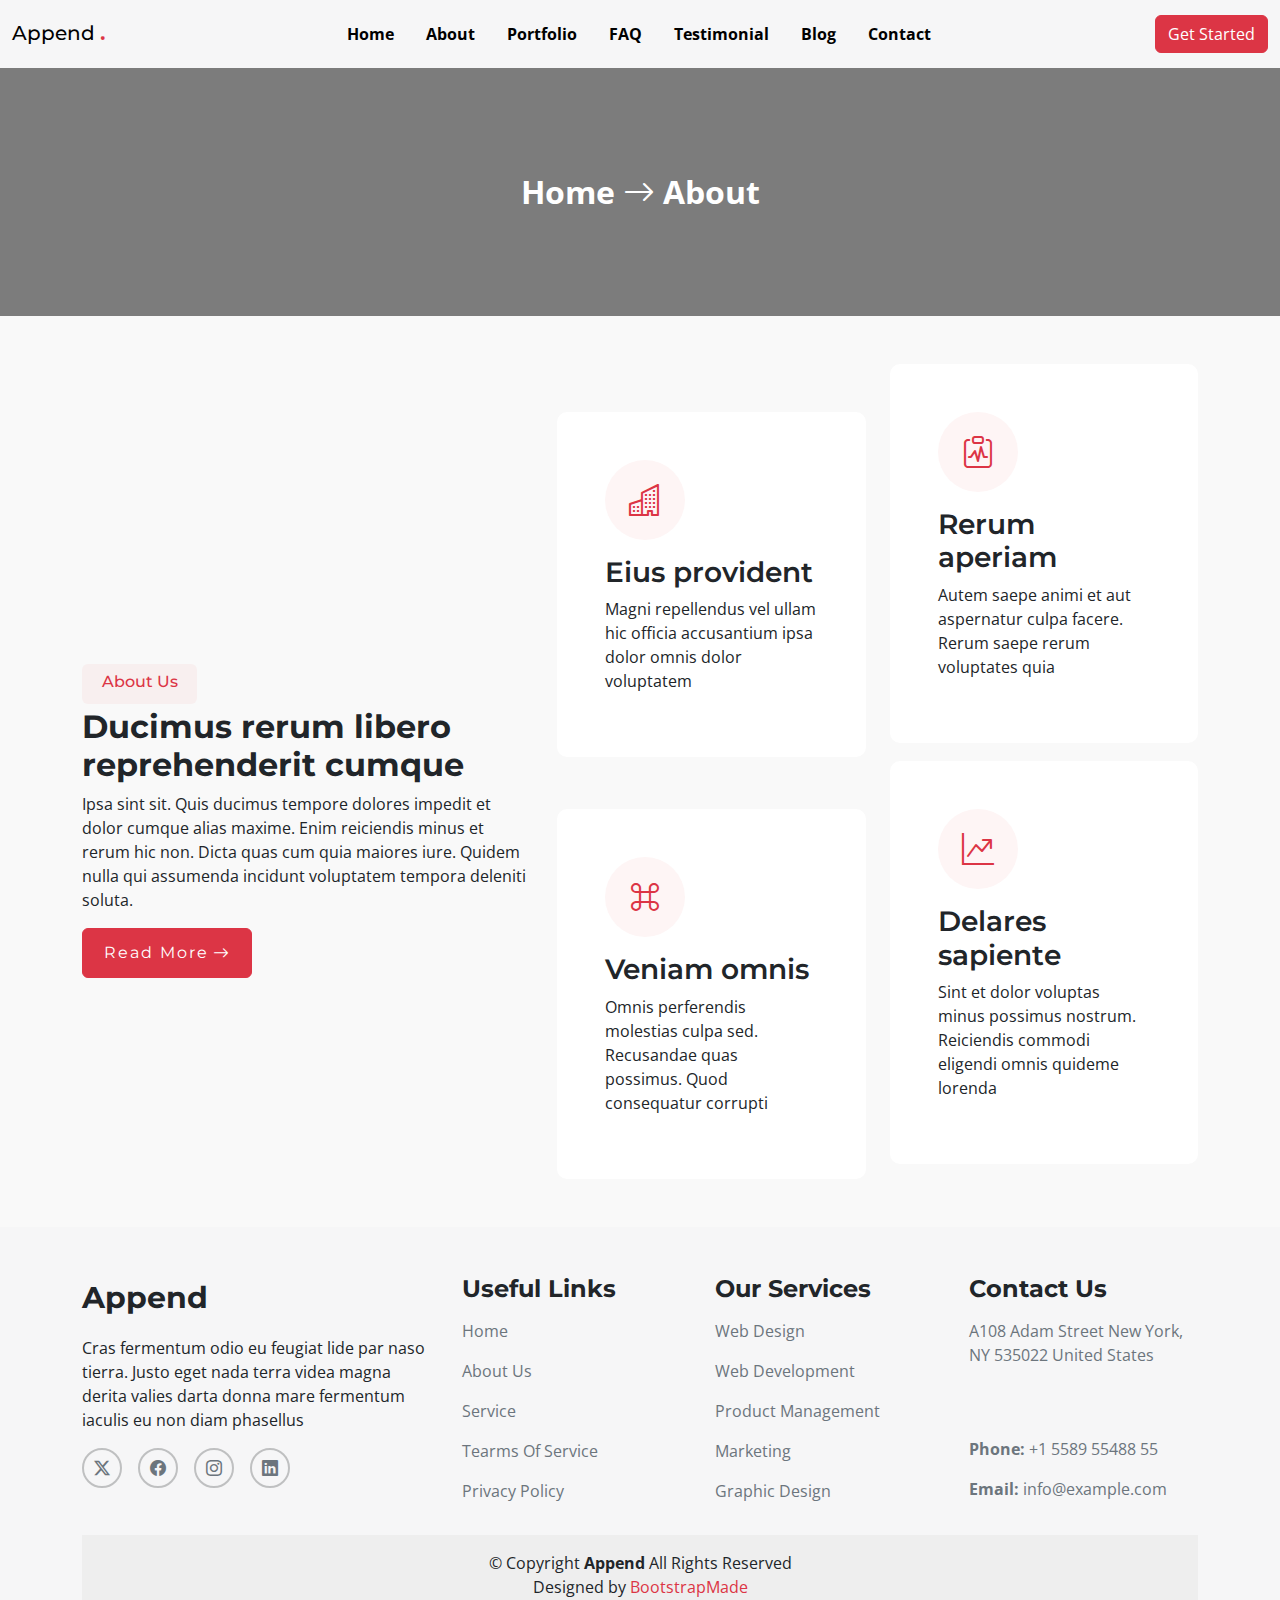
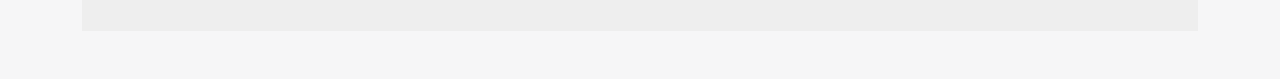
<file: about.html>
<!DOCTYPE html>
<html lang="en">

<head>
    <meta charset="UTF-8">
    <meta name="viewport" content="width=device-width, initial-scale=1.0">
    <title>about</title>
    <link rel="stylesheet" href="https://cdn.jsdelivr.net/npm/bootstrap-icons@1.11.3/font/bootstrap-icons.min.css">
    <link href="https://unpkg.com/aos@2.3.1/dist/aos.css" rel="stylesheet">
    <link rel="stylesheet" href="./assets/css/bootstrap.min.css">
    <link rel="stylesheet" href="./assets/css/media.css">
    <link rel="stylesheet" href="./assets/css/style.css">
    
</head>

<body class="bgcolor">

    <header class="colorb sticky">
        <nav class="navbar navbar-expand-lg position-relative z-3">
            <div class="container-fluid">
                <h1 class="navbar-brand text-black z-1" href="#">Append<span class="text-danger fs-3 ps-1">.</span></h1>
                <button class="navbar-toggler bg-white" type="button" data-bs-toggle="offcanvas"
                    data-bs-target="#offcanvasExample">
                    <span class="navbar-toggler-icon"></span>
                </button>

                <div class="d-lg-flex d-none">
                    <ul class="navbar-nav me-auto mb-2 mb-lg-0 gap-3">
                        <li class="nav-item">
                            <a class="nav-link text-black fw-bold hover10" href="./index.html">Home</a>
                        </li>
                        <li class="nav-item">
                            <a class="nav-link text-black fw-bold hover10" href="./about.html">About</a>
                        </li>
                        <li class="nav-item">
                            <a class="nav-link text-black fw-bold hover10" href="./portfolio.html">Portfolio</a>
                        </li>
                        <li class="nav-item">
                            <a class="nav-link text-black fw-bold hover10" href="./faq.html">FAQ</a>
                        </li>
                        <li class="nav-item">
                            <a class="nav-link text-black fw-bold hover10" href="./testimonials.html">Testimonial</a>
                        </li>
                        <li class="nav-item">
                            <a class="nav-link text-black fw-bold hover10" href="./blog.html">Blog</a>
                        </li>
                        <li class="nav-item">
                            <a class="nav-link text-black fw-bold hover10" href="./contact.html">Contact</a>
                        </li>
                        
                    </ul>
                </div>

                <button class="btn btn-danger d-lg-flex d-none">
                    Get Started
                </button>

            </div>
        </nav>


        <div class="offcanvas offcanvas-start" tabindex="-1" id="offcanvasExample"
        aria-labelledby="offcanvasExampleLabel">
        <div class="offcanvas-header">
            <h5 class="offcanvas-title" id="offcanvasExampleLabel">Menus</h5>
            <button type="button" class="btn-close" data-bs-dismiss="offcanvas" aria-label="Close"></button>
        </div>
        <div class="offcanvas-body">
            <div>
                it's a responsive postion for mobile
            </div>
            <div class="mt-2">
                <ul class="navbar-nav ">
                    <li class="nav-item">
                        <a class="nav-link  fw-bold" href="#">Home</a>
                    </li>
                    <li class="nav-item">
                        <a class="nav-link  fw-bold" href="./about.html">About</a>
                    </li>

                    <li class="nav-item">
                        <a class="nav-link  fw-bold" href="./portfolio.html">Portfolio</a>
                    </li>
                    <li class="nav-item">
                        <a class="nav-link  fw-bold" href="./faq.html">FAQ</a>
                    </li>
                    <li class="nav-item">
                        <a class="nav-link  fw-bold" href="./blog.html">Blog</a>
                    </li>
                    <li class="nav-item">
                        <a class="nav-link  fw-bold" href="./testimonials.html">Teastimonial</a>
                    </li>

                    <li class="nav-item">
                        <a class="nav-link  fw-bold" href="./contact.html">Contact</a>
                    </li>
                </ul>
            </div>
        </div>
    </div>
    </header>

    <div class="bred mb-5 breadcrumb d-flex align-items-center justify-content-center">
        <a class="text-center text-white position-relative z-3 fw-bold fs-2 decono" href="./index.html">Home <i class="bi bi-arrow-right"></i><span class=" "> About</span>
        </a>
    </div>
    <section class="">
        <div class="container">

            <div class="row gy-4">
                <div class="col-lg-5 p-t-300 p-t-w-r">
                    <div class="about rounded mb-1">
                        <h3 class="font-16 text-center pt-2  text-danger ">About Us</h3>
                    </div>
                    <h2 class="fs-2 fw-bold">Ducimus rerum libero reprehenderit cumque</h2>
                    <p class="">Ipsa sint sit. Quis ducimus tempore dolores impedit et dolor cumque alias maxime. Enim
                        reiciendis minus et rerum hic non. Dicta quas cum quia maiores iure. Quidem nulla qui assumenda
                        incidunt voluptatem tempora deleniti soluta.</p>
                    <div class="read btn btn-danger bg-danger d-flex align-items-center justify-content-center">
                        <span class="mont text-white">Read More</span>
                        <i class="bi bi-arrow-right text-white ps-1 arr"></i>
                    </div>
                </div>
                <div class="col-lg-7">
                    <div class="row gy-1">
                        <div class="col-lg-6 " data-aos="fade-up"
                        data-aos-duration="300">
                            <div class="pt-5 card-1">
                                <div class="bg-white p-5  border-redi ">
                                    <div class="icon d-flex justify-content-center align-items-center mb-3 hover">
                                        <i class="bi bi-buildings fs-2 text-danger  hover1"></i>
                                    </div>
                                    <h3 class="fw-semibold fs-3">Eius provident</h3>
                                    <p>Magni repellendus vel ullam hic officia accusantium ipsa dolor omnis dolor
                                        voluptatem

                                    </p>
                                </div>
                            </div>
                        </div>
                        <div class="col-lg-6" data-aos="fade-up"
                        data-aos-duration="300">
                            <div class=" card-1">
                                <div class="bg-white p-5  border-redi ">
                                    <div class="icon d-flex justify-content-center align-items-center mb-3 hover">
                                        <i class="bi bi-clipboard-pulse fs-2 text-danger  hover1"></i>
                                    </div>
                                    <h3 class="fw-semibold fs-3">Rerum aperiam</h3>
                                    <p>Autem saepe animi et aut aspernatur culpa facere. Rerum saepe rerum voluptates
                                        quia

                                    </p>
                                </div>
                            </div>
                        </div>
                        <div class="col-lg-6" data-aos="fade-up"
                        data-aos-duration="300">
                            <div class="pt-5 card-1">
                                <div class="bg-white p-5  border-redi ">
                                    <div class="icon d-flex justify-content-center align-items-center mb-3 hover">
                                        <i class="bi bi-command fs-2 text-danger  hover1"></i>
                                    </div>
                                    <h3 class="fw-semibold fs-3">Veniam omnis</h3>
                                    <p>Omnis perferendis molestias culpa sed. Recusandae quas possimus. Quod consequatur
                                        corrupti

                                    </p>
                                </div>
                            </div>
                        </div>
                        <div class="col-lg-6" data-aos="fade-up"
                        data-aos-duration="300">
                            <div class="card-1">
                                <div class="bg-white p-5  border-redi ">
                                    <div class="icon d-flex justify-content-center align-items-center mb-3 hover">
                                        <i class="bi bi-graph-up-arrow fs-2 text-danger hover1 "></i>
                                    </div>
                                    <h3 class="fw-semibold fs-3">Delares sapiente</h3>
                                    <p>Sint et dolor voluptas minus possimus nostrum. Reiciendis commodi eligendi omnis
                                        quideme lorenda

                                    </p>
                                </div>
                            </div>
                        </div>
                    </div>
                </div>
            </div>
        </div>
    </section>

    <footer class="colorf6 p-5 mt-5">
        <div class="container">
            <div class="row gy-4">
                <div class="col-lg-4">
                    <p class="font-30 fw-bold mont">Append</p>

                    <p>Cras fermentum odio eu feugiat lide par naso tierra. Justo eget nada terra videa magna derita
                        valies darta donna mare fermentum iaculis eu non diam phasellus</p>

                    <div class="d-flex gap-3">
                        <div class="circle  d-flex align-items-center justify-content-center">
                            <i class="bi bi-twitter-x text-secondary hover"></i>
                        </div>
                        <div class="circle d-flex align-items-center justify-content-center">
                            <i class="bi bi-facebook text-secondary hover"></i>
                        </div>
                        <div class="circle  d-flex align-items-center justify-content-center">
                            <i class="bi bi-instagram text-secondary hover"></i>
                        </div>
                        <div class="circle  d-flex align-items-center justify-content-center">
                            <i class="bi bi-linkedin text-secondary hover"></i>
                        </div>
                    </div>
                </div>
                <div class="col-lg-8">
                    <div class="row">
                        <div class="col-lg-4">
                            <h4 class="fw-bold m-b-15">Useful Links</h4>
                            <p class="text-secondary hover1">Home</p>
                            <p class="text-secondary hover1">About Us</p>
                            <p class="text-secondary hover1">Service</p>
                            <p class="text-secondary hover1">Tearms Of Service</p>
                            <p class="text-secondary hover1">Privacy Policy</p>
                        </div>
                        <div class="col-lg-4">
                            <h4 class="fw-bold m-b-15">Our Services</h4>
                            <p class="text-secondary hover1">Web Design</p>
                            <p class="text-secondary hover1">Web Development</p>
                            <p class="text-secondary hover1">Product Management</p>
                            <p class="text-secondary hover1">Marketing</p>
                            <p class="text-secondary hover1">Graphic Design</p>
                        </div>
                        <div class="col-lg-4">
                            <h4 class="fw-bold m-b-15">Contact Us</h4>
                            <p class="text-secondary m-b-70">A108 Adam Street

                                New York, NY 535022

                                United States</p>
                            <p class="text-secondary"><strong>Phone:</strong> +1 5589 55488 55</p>
                            <p class="text-secondary"><strong>Email:</strong> info@example.com</p>

                        </div>
                    </div>
                </div>
            </div>
            <div class="bgcolor2 p-3 mt-3">
                <p class="text-center m-0">© Copyright <strong> Append</strong> All Rights Reserved</p>
                <p class="text-center">Designed by <span class="text-danger"> BootstrapMade </span></p>
            </div>
        </div>
    </footer>

    <script src="./assets/js/bootstrap.bundle.js"></script>
    <script src="https://unpkg.com/aos@2.3.1/dist/aos.js"></script>
    <script>
        AOS.init();
      </script>
</body>

</html>
</file>
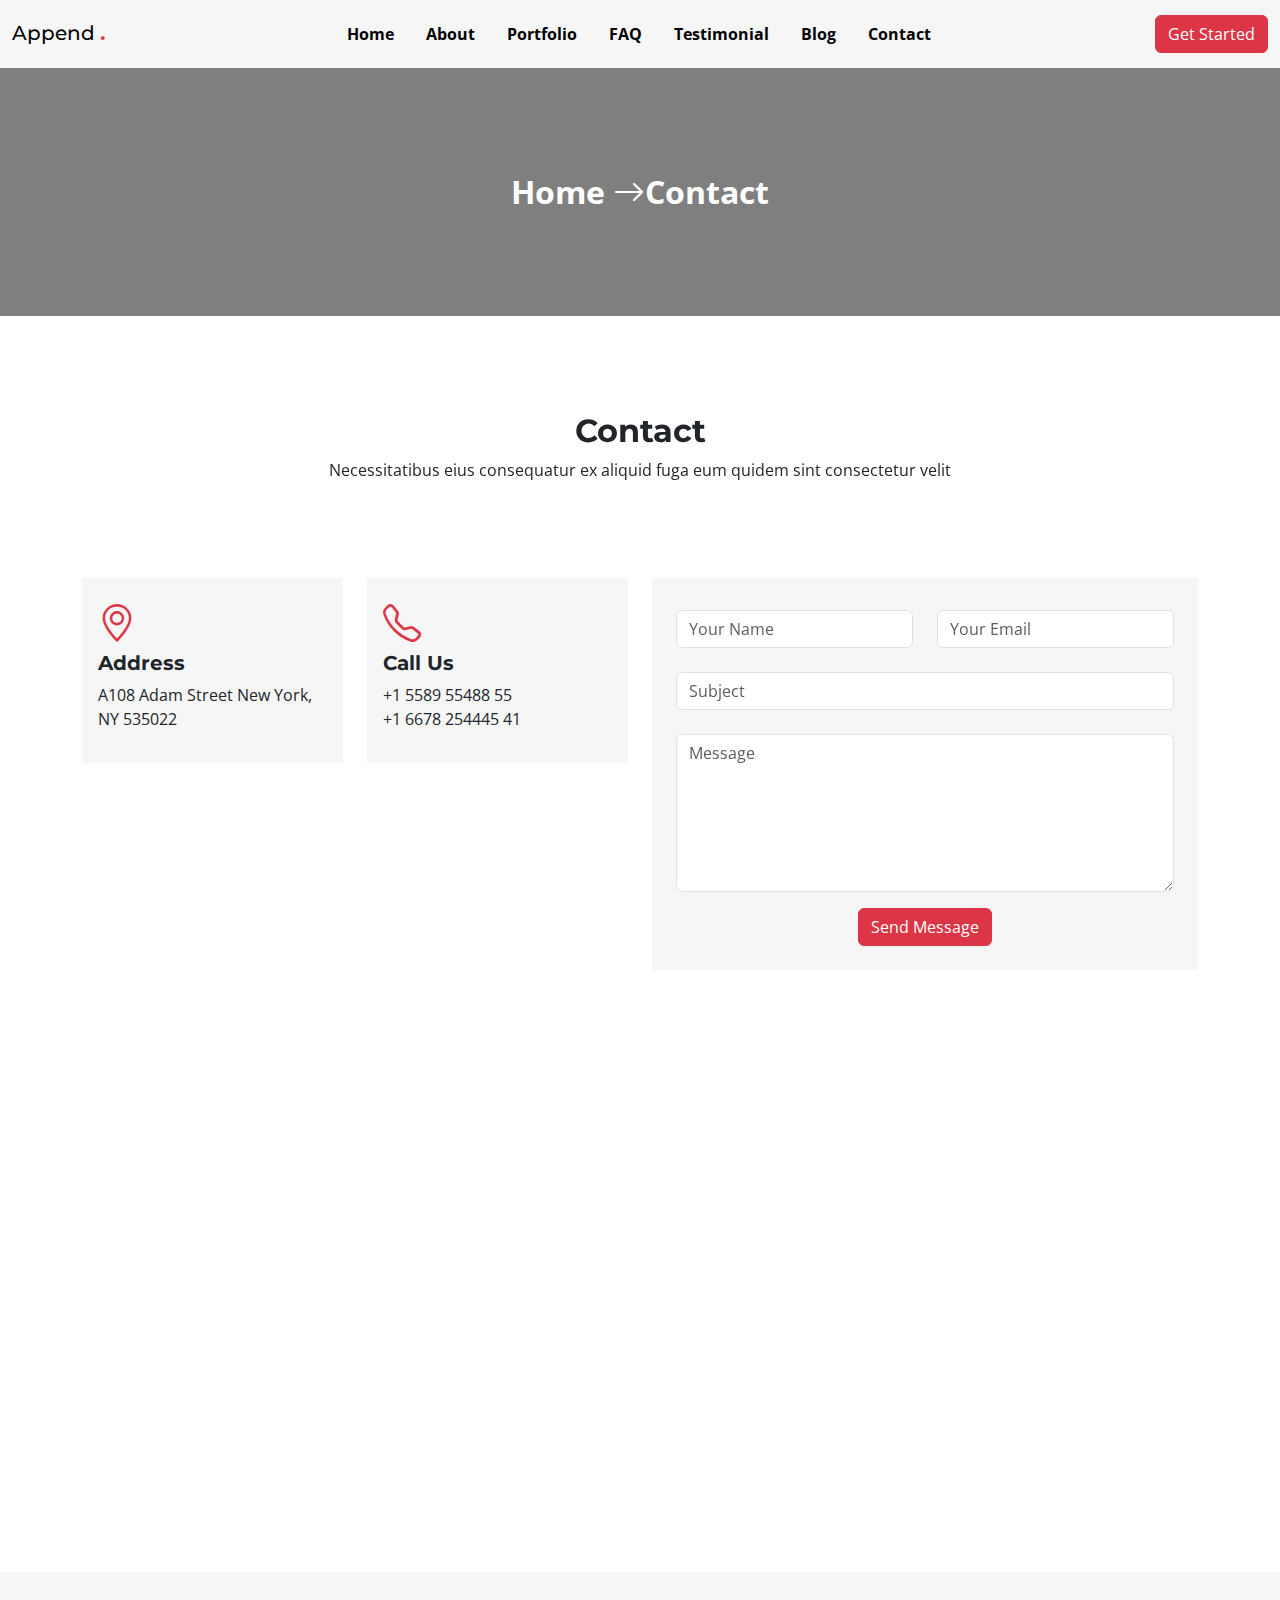
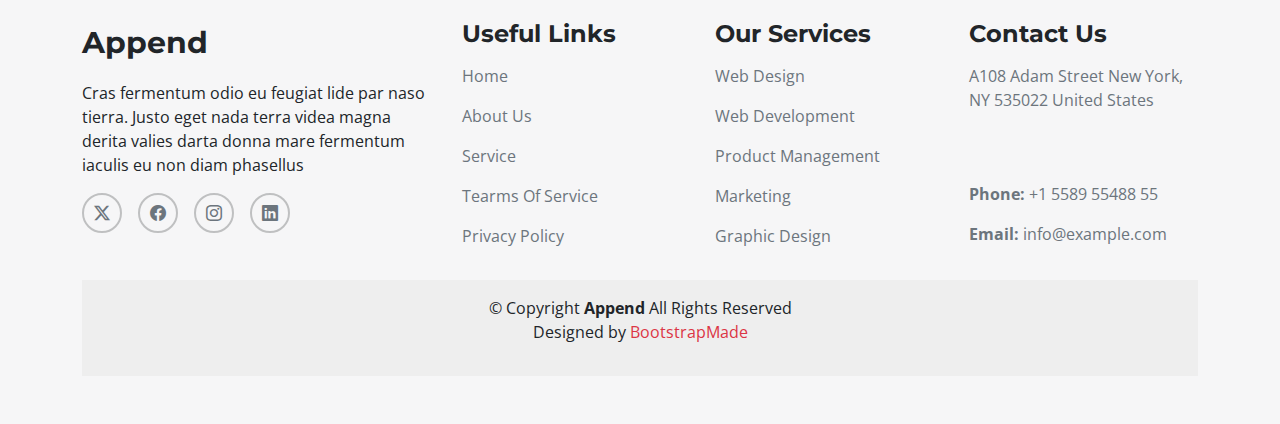
<file: contact.html>
<!DOCTYPE html>
<html lang="en">

<head>
    <meta charset="UTF-8">
    <meta name="viewport" content="width=device-width, initial-scale=1.0">
    <title>Contact</title>
    <link rel="stylesheet" href="https://cdn.jsdelivr.net/npm/bootstrap-icons@1.11.3/font/bootstrap-icons.min.css">
    <link href="https://unpkg.com/aos@2.3.1/dist/aos.css" rel="stylesheet">
    <link rel="stylesheet" href="./assets/css/bootstrap.min.css">
    <link rel="stylesheet" href="./assets/css/media.css">
    <link rel="stylesheet" href="./assets/css/style.css">
</head>

<body>
    <header class="colorb sticky">
        <nav class="navbar navbar-expand-lg position-relative z-3">
            <div class="container-fluid">
                <h1 class="navbar-brand text-black z-1" href="#">Append<span class="text-danger fs-3 ps-1">.</span></h1>
                <button class=" navbar-toggler bg-white " type="button" data-bs-toggle="offcanvas"
                    data-bs-target="#offcanvasExample">
                    <span class="navbar-toggler-icon"></span>
                </button>

                <div class="d-lg-flex d-none">
                    <ul class="navbar-nav me-auto mb-2 mb-lg-0 gap-3">
                        <li class="nav-item">
                            <a class="nav-link text-black fw-bold hover10" href="./index.html">Home</a>
                        </li>
                        <li class="nav-item">
                            <a class="nav-link text-black fw-bold hover10" href="./about.html">About</a>
                        </li>
                        <li class="nav-item">
                            <a class="nav-link text-black fw-bold hover10" href="./portfolio.html">Portfolio</a>
                        </li>
                        <li class="nav-item">
                            <a class="nav-link text-black fw-bold hover10" href="./faq.html">FAQ</a>
                        </li>
                        <li class="nav-item">
                            <a class="nav-link text-black fw-bold hover10" href="./testimonials.html">Testimonial</a>
                        </li>
                        <li class="nav-item">
                            <a class="nav-link text-black fw-bold hover10" href="./blog.html">Blog</a>
                        </li>
                        <li class="nav-item">
                            <a class="nav-link text-black fw-bold hover10" href="./contact.html">Contact</a>
                        </li>
                    </ul>
                </div>

                <button class="btn btn-danger d-lg-flex d-none">
                    Get Started
                </button>

            </div>
        </nav>


        <div class="offcanvas offcanvas-start" tabindex="-1" id="offcanvasExample"
        aria-labelledby="offcanvasExampleLabel">
        <div class="offcanvas-header">
            <h5 class="offcanvas-title" id="offcanvasExampleLabel">Menus</h5>
            <button type="button" class="btn-close" data-bs-dismiss="offcanvas" aria-label="Close"></button>
        </div>
        <div class="offcanvas-body">
            <div>
                it's a responsive postion for mobile
            </div>
            <div class="mt-2">
                <ul class="navbar-nav ">
                    <li class="nav-item">
                        <a class="nav-link  fw-bold" href="#">Home</a>
                    </li>
                    <li class="nav-item">
                        <a class="nav-link  fw-bold" href="./about.html">About</a>
                    </li>

                    <li class="nav-item">
                        <a class="nav-link  fw-bold" href="./portfolio.html">Portfolio</a>
                    </li>
                    <li class="nav-item">
                        <a class="nav-link  fw-bold" href="./faq.html">FAQ</a>
                    </li>
                    <li class="nav-item">
                        <a class="nav-link  fw-bold" href="./blog.html">Blog</a>
                    </li>
                    <li class="nav-item">
                        <a class="nav-link  fw-bold" href="./testimonials.html">Teastimonial</a>
                    </li>

                    <li class="nav-item">
                        <a class="nav-link  fw-bold" href="./contact.html">Contact</a>
                    </li>
                </ul>
            </div>
        </div>
    </div>
    </header>

    <div class="bred mb-5 breadcrumb d-flex align-items-center justify-content-center">
        <a class="text-center text-white position-relative z-3 fw-bold fs-2 decono" href="./index.html">Home <i
                class="bi bi-arrow-right"></i><span class=" ">Contact</span>
        </a>
    </div>

    <section class="p-5">
        <div class="container " data-aos="fade-up">
            <div class="text-center">
                <h2 class="fw-bold section-title section-title1">Contact</h2>
                <p class="mb-5">
                    Necessitatibus eius consequatur ex aliquid fuga eum quidem sint consectetur velit</p>
            </div>

            <div class="h-100">
                <div class="row pt-5 ">


                    <div class="col-lg-6">
                        <div class="h-auto">
                            <div class="row gy-4">
                                <div class="col-lg-6 " data-aos="fade-up">
                                    <div class="colorf6 p-3 ">
                                        <i class="bi bi-geo-alt font-38 text-danger"></i>

                                        <h3 class="fw-bold font-20">Address
                                        </h3>
                                        <p>A108 Adam Street

                                            New York, NY 535022

                                        </p>
                                    </div>
                                </div>
                                <div class="col-lg-6 " data-aos="fade-up">
                                    <div class="colorf6 p-3">
                                        <i class="bi bi-telephone font-38 text-danger"></i>

                                        <h3 class="fw-bold font-20">Call Us
                                        </h3>
                                        <p class="m-0">+1 5589 55488 55

                                        </p>

                                        <p>+1 6678 254445 41</p>
                                    </div>
                                </div>
                                <div class="col-lg-6 " data-aos="fade-up">
                                    <div class="colorf6 p-3">
                                        <i class="bi bi-envelope font-38 text-danger"></i>

                                        <h3 class="fw-bold font-20">Email Us
                                        </h3>
                                        <p class="m-0">info@example.com

                                        </p>
                                        <p>contact@example.com</p>
                                    </div>
                                </div>
                                <div class="col-lg-6 " data-aos="fade-up">
                                    <div class="colorf6 p-3">
                                        <i class="bi bi-clock font-38 text-danger"></i>

                                        <h3 class="fw-bold font-20">Open Hours
                                        </h3>
                                        <p class="m-0">Monday - Friday

                                        </p>
                                        <p>9:00AM - 05:00PM</p>
                                    </div>
                                </div>
                            </div>
                        </div>
                    </div>
                    <div class="col-lg-6 rounded p-t-w-r">
                        <div class="colorf6 p-4 h-auto">
                            <form action="https://api.web3forms.com/submit" method="post" class="" data-aos="fade-up" data-aos-delay="200">
                                <div class="row gy-4 pt-2">

                                    <input type="hidden" name="access_key" value="1b97c614-0bbf-4fdf-b1f9-1f5b5d832447">

                                    <div class="col-md-6">
                                        <input type="text" name="name" class="form-control" placeholder="Your Name"
                                            required="">
                                    </div>

                                    <div class="col-md-6 ">
                                        <input type="email" class="form-control" name="email" placeholder="Your Email"
                                            required="">
                                    </div>

                                    <div class="col-12">
                                        <input type="text" class="form-control" name="subject" placeholder="Subject"
                                            required="">
                                    </div>

                                    <div class="col-12">
                                        <textarea class="form-control" name="message" rows="6" placeholder="Message"
                                            required=""></textarea>
                                    </div>

                                    <div class="col-12 text-center mt-3">


                                        <button type="submit" class="btn btn-danger">Send Message</button>
                                    </div>

                                    <input type="checkbox" name="botcheck" class="hidden" style="display: none;">

                                </div>
                            </form>
                        </div>
                    </div>
                </div>
            </div>
        </div>
        </div>



    </section>

    <section class="mt-5">
        <div class="container "  data-aos="fade-up">
            <iframe
                src="https://www.google.com/maps/embed?pb=!1m18!1m12!1m3!1d119066.41709469937!2d72.73989534695299!3d21.159340298568623!2m3!1f0!2f0!3f0!3m2!1i1024!2i768!4f13.1!3m3!1m2!1s0x3be04e59411d1563%3A0xfe4558290938b042!2sSurat%2C%20Gujarat!5e0!3m2!1sen!2sin!4v1724731583615!5m2!1sen!2sin"
                width="600" height="450" style="border:0;" allowfullscreen="" loading="lazy"
                referrerpolicy="no-referrer-when-downgrade" class="col-12"></iframe>
        </div>
    </section>


    <footer class="colorf6 p-5 mt-5">
        <div class="container">
            <div class="row gy-4">
                <div class="col-lg-4">
                    <p class="font-30 fw-bold mont">Append</p>

                    <p>Cras fermentum odio eu feugiat lide par naso tierra. Justo eget nada terra videa magna derita
                        valies darta donna mare fermentum iaculis eu non diam phasellus</p>

                    <div class="d-flex gap-3">
                        <div class="circle  d-flex align-items-center justify-content-center">
                            <i class="bi bi-twitter-x text-secondary hover"></i>
                        </div>
                        <div class="circle d-flex align-items-center justify-content-center">
                            <i class="bi bi-facebook text-secondary hover"></i>
                        </div>
                        <div class="circle  d-flex align-items-center justify-content-center">
                            <i class="bi bi-instagram text-secondary hover"></i>
                        </div>
                        <div class="circle  d-flex align-items-center justify-content-center">
                            <i class="bi bi-linkedin text-secondary hover"></i>
                        </div>
                    </div>
                </div>
                <div class="col-lg-8">
                    <div class="row">
                        <div class="col-lg-4">
                            <h4 class="fw-bold m-b-15">Useful Links</h4>
                            <p class="text-secondary hover1">Home</p>
                            <p class="text-secondary hover1">About Us</p>
                            <p class="text-secondary hover1">Service</p>
                            <p class="text-secondary hover1">Tearms Of Service</p>
                            <p class="text-secondary hover1">Privacy Policy</p>
                        </div>
                        <div class="col-lg-4">
                            <h4 class="fw-bold m-b-15">Our Services</h4>
                            <p class="text-secondary hover1">Web Design</p>
                            <p class="text-secondary hover1">Web Development</p>
                            <p class="text-secondary hover1">Product Management</p>
                            <p class="text-secondary hover1">Marketing</p>
                            <p class="text-secondary hover1">Graphic Design</p>
                        </div>
                        <div class="col-lg-4">
                            <h4 class="fw-bold m-b-15">Contact Us</h4>
                            <p class="text-secondary m-b-70">A108 Adam Street

                                New York, NY 535022

                                United States</p>
                            <p class="text-secondary"><strong>Phone:</strong> +1 5589 55488 55</p>
                            <p class="text-secondary"><strong>Email:</strong> info@example.com</p>

                        </div>
                    </div>
                </div>
            </div>
            <div class="bgcolor2 p-3 mt-3">
                <p class="text-center m-0">© Copyright <strong> Append</strong> All Rights Reserved</p>
                <p class="text-center">Designed by <span class="text-danger"> BootstrapMade </span></p>
            </div>
        </div>
    </footer>

    <script src="./assets/js/jquary.min.js"></script>
    <script src="./assets/js/bootstrap.bundle.js"></script>
    <script src="https://unpkg.com/aos@2.3.1/dist/aos.js"></script>
    <script>
        $('.form-control').on('click', function () {
            $(this).addClass("box-shadow")
        })
        AOS.init();
    </script>
</body>

</html>
</file>
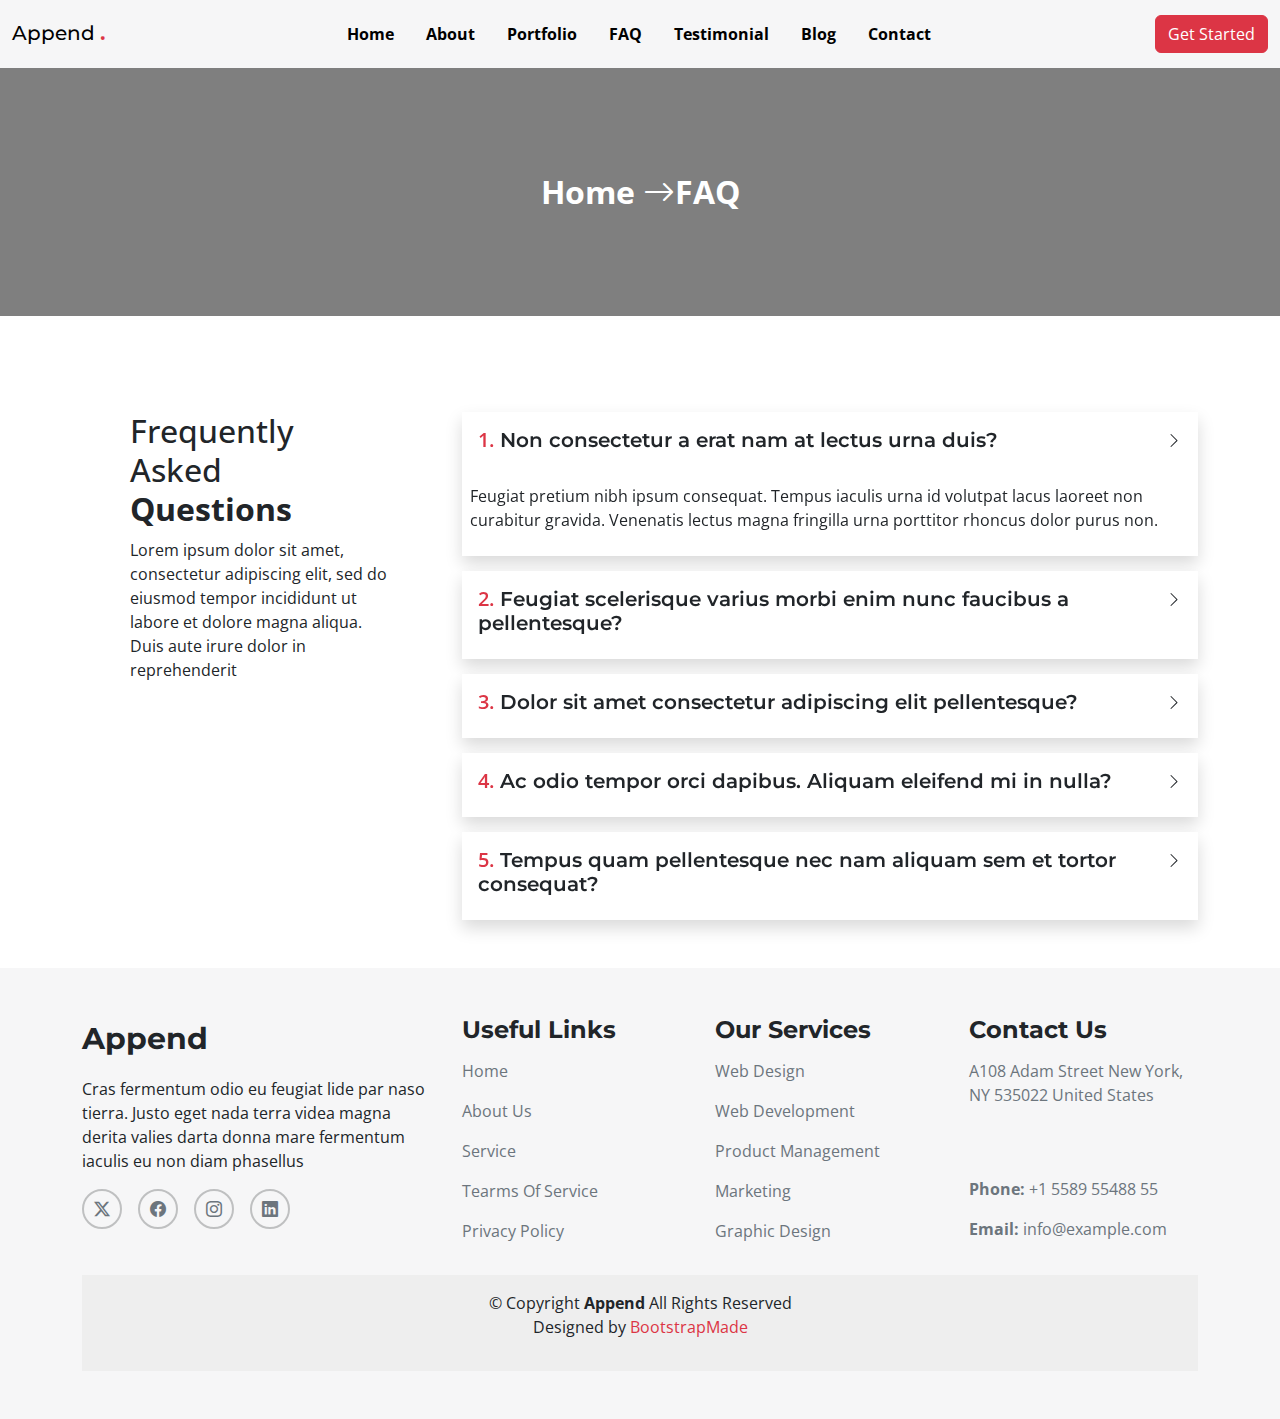
<file: faq.html>
<!DOCTYPE html>
<html lang="en">

<head>
    <meta charset="UTF-8">
    <meta name="viewport" content="width=device-width, initial-scale=1.0">
    <title>faq</title>
    <link rel="stylesheet" href="https://cdn.jsdelivr.net/npm/bootstrap-icons@1.11.3/font/bootstrap-icons.min.css">
    <link href="https://unpkg.com/aos@2.3.1/dist/aos.css" rel="stylesheet">
    <link rel="stylesheet" href="./assets/css/bootstrap.min.css">
    <link rel="stylesheet" href="./assets/css/media.css">
    <link rel="stylesheet" href="./assets/css/style.css">
</head>

<body>
    <header class="colorb sticky">
        <nav class="navbar navbar-expand-lg position-relative z-3">
            <div class="container-fluid">
                <h1 class="navbar-brand text-black z-1" href="#">Append<span class="text-danger fs-3 ps-1">.</span></h1>
                <button class=" navbar-toggler bg-white " type="button" data-bs-toggle="offcanvas"
                    data-bs-target="#offcanvasExample">
                    <span class="navbar-toggler-icon"></span>
                </button>

                <div class="d-lg-flex d-none">
                    <ul class="navbar-nav me-auto mb-2 mb-lg-0 gap-3">
                        <li class="nav-item">
                            <a class="nav-link text-black fw-bold hover10" href="./index.html">Home</a>
                        </li>
                        <li class="nav-item">
                            <a class="nav-link text-black fw-bold hover10" href="./about.html">About</a>
                        </li>
                        <li class="nav-item">
                            <a class="nav-link text-black fw-bold hover10" href="./portfolio.html">Portfolio</a>
                        </li>
                        <li class="nav-item">
                            <a class="nav-link text-black fw-bold hover10" href="./faq.html">FAQ</a>
                        </li>
                        <li class="nav-item">
                            <a class="nav-link text-black fw-bold hover10" href="./testimonials.html">Testimonial</a>
                        </li>
                        <li class="nav-item">
                            <a class="nav-link text-black fw-bold hover10" href="./blog.html">Blog</a>
                        </li>
                        <li class="nav-item">
                            <a class="nav-link text-black fw-bold hover10" href="./contact.html">Contact</a>
                        </li>
                    </ul>
                </div>

                <button class="btn btn-danger d-lg-flex d-none">
                    Get Started
                </button>

            </div>
        </nav>


        <div class="offcanvas offcanvas-start" tabindex="-1" id="offcanvasExample"
        aria-labelledby="offcanvasExampleLabel">
        <div class="offcanvas-header">
            <h5 class="offcanvas-title" id="offcanvasExampleLabel">Menus</h5>
            <button type="button" class="btn-close" data-bs-dismiss="offcanvas" aria-label="Close"></button>
        </div>
        <div class="offcanvas-body">
            <div>
                it's a responsive postion for mobile
            </div>
            <div class="mt-2">
                <ul class="navbar-nav ">
                    <li class="nav-item">
                        <a class="nav-link  fw-bold" href="#">Home</a>
                    </li>
                    <li class="nav-item">
                        <a class="nav-link  fw-bold" href="./about.html">About</a>
                    </li>

                    <li class="nav-item">
                        <a class="nav-link  fw-bold" href="./portfolio.html">Portfolio</a>
                    </li>
                    <li class="nav-item">
                        <a class="nav-link  fw-bold" href="./faq.html">FAQ</a>
                    </li>
                    <li class="nav-item">
                        <a class="nav-link  fw-bold" href="./blog.html">Blog</a>
                    </li>
                    <li class="nav-item">
                        <a class="nav-link  fw-bold" href="./testimonials.html">Teastimonial</a>
                    </li>

                    <li class="nav-item">
                        <a class="nav-link  fw-bold" href="./contact.html">Contact</a>
                    </li>
                </ul>
            </div>
        </div>
    </div>

    </header>

    <div class="bred mb-5 breadcrumb d-flex align-items-center justify-content-center">
        <a class="text-center text-white position-relative z-3 fw-bold fs-2 decono" href="./index.html">Home <i class="bi bi-arrow-right"></i><span class=" ">FAQ</span>
        </a>
    </div>
    <section id="faq" class="faq p-5">

        <div class="container">

            <div class="row gy-4">

                <div class="col-lg-4">
                    <div class="content px-xl-5">
                        <h3 class="fs-2"><span class="raleway">Frequently Asked </span><strong
                                class="raleway">Questions</strong></h3>
                        <p>
                            Lorem ipsum dolor sit amet, consectetur adipiscing elit, sed do eiusmod tempor incididunt ut
                            labore et dolore magna aliqua. Duis aute irure dolor in reprehenderit
                        </p>
                    </div>
                </div>

                <div class="col-lg-8 " data-aos="fade-up" data-aos-delay="200">

                    <div class="bg-white shadow m-b-15   " >
                        <div class="faq-item faq-active d-flex  justify-content-between p-3 m-0">
                            <h3 class="fs-5  fw-semibold"><span class="text-danger">1.</span> <span
                                    class="mont hover7 pointer">
                                    Non consectetur a erat nam at lectus urna duis?</span></h3>

                            <i class="faq-toggle bi-chevron-right"></i>
                        </div>
                        <div class="faq-content p-2 m-b-15 ">
                            <p>Feugiat pretium nibh ipsum consequat. Tempus iaculis urna id volutpat lacus laoreet non
                                curabitur gravida. Venenatis lectus magna fringilla urna porttitor rhoncus dolor purus
                                non.
                            </p>
                        </div>
                    </div>

                    <div class="bg-white shadow m-b-15  " >
                        <div class="faq-item faq-active d-flex  justify-content-between p-3 m-0">
                            <h3 class="fs-5  fw-semibold"><span class="text-danger">2.</span> <span
                                    class="mont hover7 pointer">
                                    Feugiat scelerisque varius morbi enim nunc faucibus a pellentesque?</span></h3>

                            <i class="faq-toggle bi bi-chevron-right"></i>
                        </div>
                        <div class="faq-content p-2 m-b-15 none ">
                            <p>Dolor sit amet consectetur adipiscing elit pellentesque habitant morbi. Id interdum velit
                                laoreet id donec ultrices. Fringilla phasellus faucibus scelerisque eleifend donec
                                pretium. Est pellentesque elit ullamcorper dignissim. Mauris ultrices eros in cursus
                                turpis massa tincidunt dui.</p>
                        </div>
                    </div>

                    <div class="bg-white shadow m-b-15  " >
                        <div class="faq-item faq-active d-flex  justify-content-between p-3 m-0">
                            <h3 class="fs-5  fw-semibold"><span class="text-danger">3.</span> <span
                                    class="mont hover7 pointer">Dolor sit amet consectetur adipiscing elit
                                    pellentesque?</span></h3>

                            <i class="faq-toggle bi bi-chevron-right"></i>
                        </div>
                        <div class="faq-content m-b-15 p-2 none">
                            <p>Eleifend mi in nulla posuere sollicitudin aliquam ultrices sagittis orci. Faucibus
                                pulvinar elementum integer enim. Sem nulla pharetra diam sit amet nisl suscipit. Rutrum
                                tellus pellentesque eu tincidunt. Lectus urna duis convallis convallis tellus. Urna
                                molestie at elementum eu facilisis sed odio morbi quis</p>
                        </div>
                    </div>


                    <div class="bg-white shadow m-b-15  " >
                        <div class="faq-item faq-active d-flex  justify-content-between p-3 m-0">
                            <h3 class="fs-5  fw-semibold"><span class="text-danger">4.</span> <span
                                    class="mont hover7 pointer">

                                    Ac odio tempor orci dapibus. Aliquam eleifend mi in nulla?</span>
                            </h3>

                            <i class="faq-toggle bi bi-chevron-right"></i>
                        </div>
                        <div class="faq-content m-b-15 p-2 none">
                            <p>Dolor sit amet consectetur adipiscing elit pellentesque habitant morbi. Id interdum velit laoreet id donec ultrices. Fringilla phasellus faucibus scelerisque eleifend donec pretium. Est pellentesque elit ullamcorper dignissim. Mauris ultrices eros in cursus turpis massa tincidunt dui.</p>
                        </div>
                    </div>

                    <div class="bg-white shadow  " >
                        <div class="faq-item faq-active d-flex  justify-content-between p-3">
                            <h3 class="fs-5  fw-semibold"><span class="text-danger">5.</span> <span
                                    class="mont hover7 pointer">
                                    Tempus quam pellentesque nec nam aliquam sem et tortor consequat?</span></h3>

                            <i class="faq-toggle bi bi-chevron-right"></i>
                        </div>
                        <div class="faq-content m-b-15 p-1  none">
                            <p>Molestie a iaculis at erat pellentesque adipiscing commodo. Dignissim suspendisse in est ante in. Nunc vel risus commodo viverra maecenas accumsan. Sit amet nisl suscipit adipiscing bibendum est. Purus gravida quis blandit turpis cursus in</p>
                        </div>
                    </div>
                </div>

               
            </div>


        </div>


        

    </section>

    <footer class="colorf6 p-5">
        <div class="container">
            <div class="row gy-4">
                <div class="col-lg-4">
                    <p class="font-30 fw-bold mont">Append</p>

                    <p>Cras fermentum odio eu feugiat lide par naso tierra. Justo eget nada terra videa magna derita
                        valies darta donna mare fermentum iaculis eu non diam phasellus</p>

                    <div class="d-flex gap-3">
                        <div class="circle  d-flex align-items-center justify-content-center">
                            <i class="bi bi-twitter-x text-secondary hover"></i>
                        </div>
                        <div class="circle d-flex align-items-center justify-content-center">
                            <i class="bi bi-facebook text-secondary hover"></i>
                        </div>
                        <div class="circle  d-flex align-items-center justify-content-center">
                            <i class="bi bi-instagram text-secondary hover"></i>
                        </div>
                        <div class="circle  d-flex align-items-center justify-content-center">
                            <i class="bi bi-linkedin text-secondary hover"></i>
                        </div>
                    </div>
                </div>
                <div class="col-lg-8">
                    <div class="row">
                        <div class="col-lg-4">
                            <h4 class="fw-bold m-b-15">Useful Links</h4>
                            <p class="text-secondary hover1">Home</p>
                            <p class="text-secondary hover1">About Us</p>
                            <p class="text-secondary hover1">Service</p>
                            <p class="text-secondary hover1">Tearms Of Service</p>
                            <p class="text-secondary hover1">Privacy Policy</p>
                        </div>
                        <div class="col-lg-4">
                            <h4 class="fw-bold m-b-15">Our Services</h4>
                            <p class="text-secondary hover1">Web Design</p>
                            <p class="text-secondary hover1">Web Development</p>
                            <p class="text-secondary hover1">Product Management</p>
                            <p class="text-secondary hover1">Marketing</p>
                            <p class="text-secondary hover1">Graphic Design</p>
                        </div>
                        <div class="col-lg-4">
                            <h4 class="fw-bold m-b-15">Contact Us</h4>
                            <p class="text-secondary m-b-70">A108 Adam Street

                                New York, NY 535022

                                United States</p>
                            <p class="text-secondary"><strong>Phone:</strong> +1 5589 55488 55</p>
                            <p class="text-secondary"><strong>Email:</strong> info@example.com</p>

                        </div>
                    </div>
                </div>
            </div>
            <div class="bgcolor2 p-3 mt-3">
                <p class="text-center m-0">© Copyright <strong> Append</strong> All Rights Reserved</p>
                <p class="text-center">Designed by <span class="text-danger"> BootstrapMade </span></p>
            </div>
        </div>
    </footer>


    <script src="./assets/js/bootstrap.bundle.js"></script>
    <script src="./assets/js/jquary.min.js"></script>
    <script src="https://unpkg.com/aos@2.3.1/dist/aos.js"></script>
    
    <script>
         $('.faq-item').on('click', function () {
                $ans = $(this).next();
                $ans.slideToggle();
                $('.faq-content').not($ans).slideUp();



                $icon = $(this).children('i');

                $icon.toggleClass('bi-chevron-down bi-chevron-right');

                $('.faq-toggle').not($icon).removeClass('bi-chevron-down')
                $('.faq-toggle').not($icon).addClass('bi-chevron-right')

            })
            AOS.init();
        
    </script>
</body>

</html>
</file>
<file: assets/css/media.css>
@media (max-width: 992px) {
    .no-white-space{
        white-space: wrap !important;
    }
    .hidden{
        display: none !important;
    }
    .p-t-w-r{
        padding-top: 50px !important;

    }
    .border-redi{
        padding: 20px !important;
    }
   
}
@media (max-width : 1629px) {
    .section-title::after,.section-title::before{
        display: none !important;
    }
}

/* @media (min-width: 992px) {
    .p-t-w-r{
        padding-top: 0px !important;
    }
} */
</file>
<file: assets/css/style.css>
@import url('https://fonts.googleapis.com/css2?family=Montserrat:ital,wght@0,100..900;1,100..900&family=Open+Sans:ital,wght@0,300..800;1,300..800&display=swap');


* {
    font-family: "Open Sans", sans-serif;
    list-style: none;
}

h1,
h2,
h3,
h4,
h5,
h6,
.mont {
    font-family: "Montserrat", sans-serif !important;
}

.header {
    background-image: url("https://bootstrapmade.com/demo/templates/Append/assets/img/hero-bg.jpg");
    position: relative;
    background-size: cover;
    height: 100vh;

}

.header:before {
    content: "";
    background-color: #06060683;
    width: 100%;
    height: 100vh;
    position: absolute;
    z-index: 2;
}

.p-t-400 {
    padding-top: 400px !important;
}

.p-l-10 {
    padding-left: -200px;
}

.font-44 {
    font-size: 44px;
}

.text {
    border: none !important;
    outline: none !important;
}

.button {
    right: 170px;
    top: 10px;
}

.white-space {
    white-space: nowrap;
}

.about {
    background-color: #f8efef;
    width: 115px;
    height: 40px;
}

.font-16 {
    font-size: 16px !important;
}

.bgcolor {
    background-color: #f9f9f9;
    /* height: 100vh; */
}

.read {
    width: 170px;
    height: 50px;
    letter-spacing: 2px;
}

.arr {
    transition: .2s all linear;
}

.read:hover {
    opacity: .7;
}

.read:hover .arr {
    transform: translateX(10px);
}

.icon {
    background-color: #fef5f5;
    height: 80px;
    width: 80px;
    border-radius: 50%;
}
.sticky{
    position: sticky;
    top: 0;
    width: 100%;
    z-index: 999;
}

.border-redi {
    border-radius: 10px;
}

.hover {
    transition: .2s all linear;
}

.card-1:hover .hover {
    background-color: red !important;
}

.card-1:hover .hover1 {
    color: white !important;
}

.p-t-300 {
    padding-top: 300px;
}

.color80 {
    color: #ffffff80;
}

.color80:hover {
    color: #fff;
}

.bred {
    background-image: url("https://bootstrapmade.com/demo/templates/Append/assets/img/hero-bg.jpg");
    padding: 100px;
    position: relative;
    
}

.bred:before {
    content: "";
    background-color: #06060683;
    height: 100%;
    width: 100%;
    position: absolute;
    z-index: 2;
    top: 0;
    left: 0;
    overflow: hidden;
}

.portfolio-info {
    position: absolute;
    bottom: 0;
    left: 50px;
    background-color: #fff;
    visibility: hidden;
    width: 300px;
    -webkit-transition: 0.2s all linear;
    -o-transition: 0.2s all linear;
    transition: 0.2s all linear;
}

.portfolio-item {
    position: relative;
}

.portfolio-item:hover .portfolio-info {
    bottom: 30px;
    visibility: visible;
}
.link{
    width: 60px;
}
.m-b-15{
    margin-bottom: 15px !important;
}
.m-b-70{
    margin-bottom: 70px;
}
.testimonial-img{
    height: 90px !important;
    width: 90px !important;
    border-radius: 50%;
}
.font-14{
    font-size: 14px;
}
.bi-quote{
    color: pink;
}
.blog-img{
    height: 50px;
    width: 50px;
}
.m-b-5{
    margin-bottom: 5px !important;
}
.decono{
    text-decoration: none !important;
}
.font-20{
    font-size: 20px !important;
}
.colorf6{
    background-color:#f6f6f7 ;
}
.font-30{
    font-size: 30px;
}
.circle{
    height: 40px;
    width: 40px;
    border: 2px solid #bfc0c1;
    border-radius: 50%;
    transition: .2s all linear;
    cursor: pointer;
}
.circle:hover{
    border-color: red;
}
.circle:hover .hover{
    color: red !important;
}
.hover{
    transition: .2s all linear;
}
.hover1:hover{
    color: red !important;
}
.hover1{
    cursor: pointer;
}
.font-38{
    font-size: 38px;
}
.colorb{
    background-color: #f6f6f7;
}
.box-shadow{
    box-shadow:  none !important;
}
.faq-item,.faq-toggle{
    transition: .2s all linear;
}
.pointer{
    cursor: pointer;
}
.hover7:hover{
    color: red;
}
.active{
    background-color: red;
    color: #fff;
    font-weight: bold;
    width: 60px;
    border-radius: 50px;
    display: flex;
    align-items: center;
    justify-content: center;
}
.section-title,.section-title1{
    position: relative;
}
.section-title::after{
    content: "";
    position: absolute;
    width: 50px;
    background-color: red;
    border: 10px;
    height: 2px ;
    margin-left: 10px;
    top: 17px;
}
.section-title1::before{
    content: "";
    position: absolute;
    width: 50px;
    background-color: red;
    border: 10px;
    height: 2px ;
    left: 515px;
    top: 17px;
}
.none{
    display: none;
}
.hover10:hover{
    color:  red !important;
}
.bgcolor2{
    background-color: #eeeeee;
}
.gs{
    filter: grayscale(100%);
    transition: .2s all linear;
}
.gs:hover{
    filter: grayscale(0);
}
</file>
